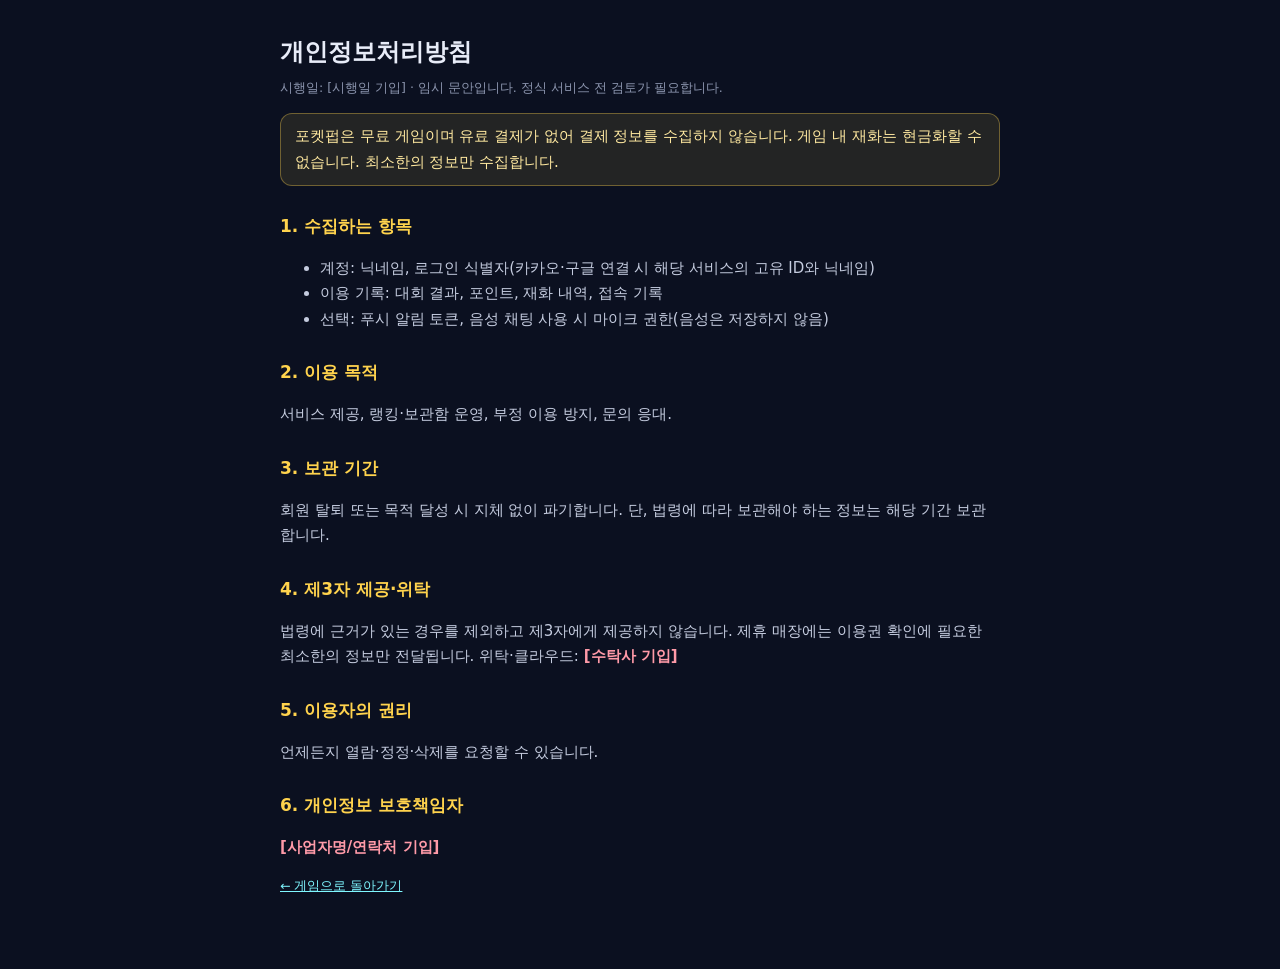
<file: privacy.html>
<!doctype html>
<html lang="ko"><head><meta charset="utf-8"><meta name="viewport" content="width=device-width,initial-scale=1">
<title>개인정보처리방침 · 포켓펍</title>
<style>body{color:#e8ecf8;background:#0b1020;margin:0;font:15px/1.7 system-ui,-apple-system,Noto Sans KR,sans-serif}main{max-width:720px;margin:0 auto;padding:24px 18px 60px}h1{margin:8px 0 4px;font-size:24px}h2{color:#ffd34d;margin:26px 0 6px;font-size:17px}p,li{color:#c5ccdf}.note{color:#ffe9a0;background:#ffd34d1a;border:1px solid #ffd34d59;border-radius:12px;padding:10px 14px}.ph{color:#ff9aa8;font-weight:700}a{color:#7ff7ff}.small{color:#8b94ad;font-size:12.5px}</style></head><body><main>
<h1>개인정보처리방침</h1><div class="small">시행일: [시행일 기입] · 임시 문안입니다. 정식 서비스 전 검토가 필요합니다.</div>

<p class="note">포켓펍은 무료 게임이며 유료 결제가 없어 결제 정보를 수집하지 않습니다. 게임 내 재화는 현금화할 수 없습니다. 최소한의 정보만 수집합니다.</p>
<h2>1. 수집하는 항목</h2><ul><li>계정: 닉네임, 로그인 식별자(카카오·구글 연결 시 해당 서비스의 고유 ID와 닉네임)</li><li>이용 기록: 대회 결과, 포인트, 재화 내역, 접속 기록</li><li>선택: 푸시 알림 토큰, 음성 채팅 사용 시 마이크 권한(음성은 저장하지 않음)</li></ul>
<h2>2. 이용 목적</h2><p>서비스 제공, 랭킹·보관함 운영, 부정 이용 방지, 문의 응대.</p>
<h2>3. 보관 기간</h2><p>회원 탈퇴 또는 목적 달성 시 지체 없이 파기합니다. 단, 법령에 따라 보관해야 하는 정보는 해당 기간 보관합니다.</p>
<h2>4. 제3자 제공·위탁</h2><p>법령에 근거가 있는 경우를 제외하고 제3자에게 제공하지 않습니다. 제휴 매장에는 이용권 확인에 필요한 최소한의 정보만 전달됩니다. 위탁·클라우드: <span class="ph">[수탁사 기입]</span></p>
<h2>5. 이용자의 권리</h2><p>언제든지 열람·정정·삭제를 요청할 수 있습니다.</p>
<h2>6. 개인정보 보호책임자</h2><p><span class="ph">[사업자명/연락처 기입]</span></p>
<p class="small"><a href="./">← 게임으로 돌아가기</a></p>
</main></body></html>
</file>
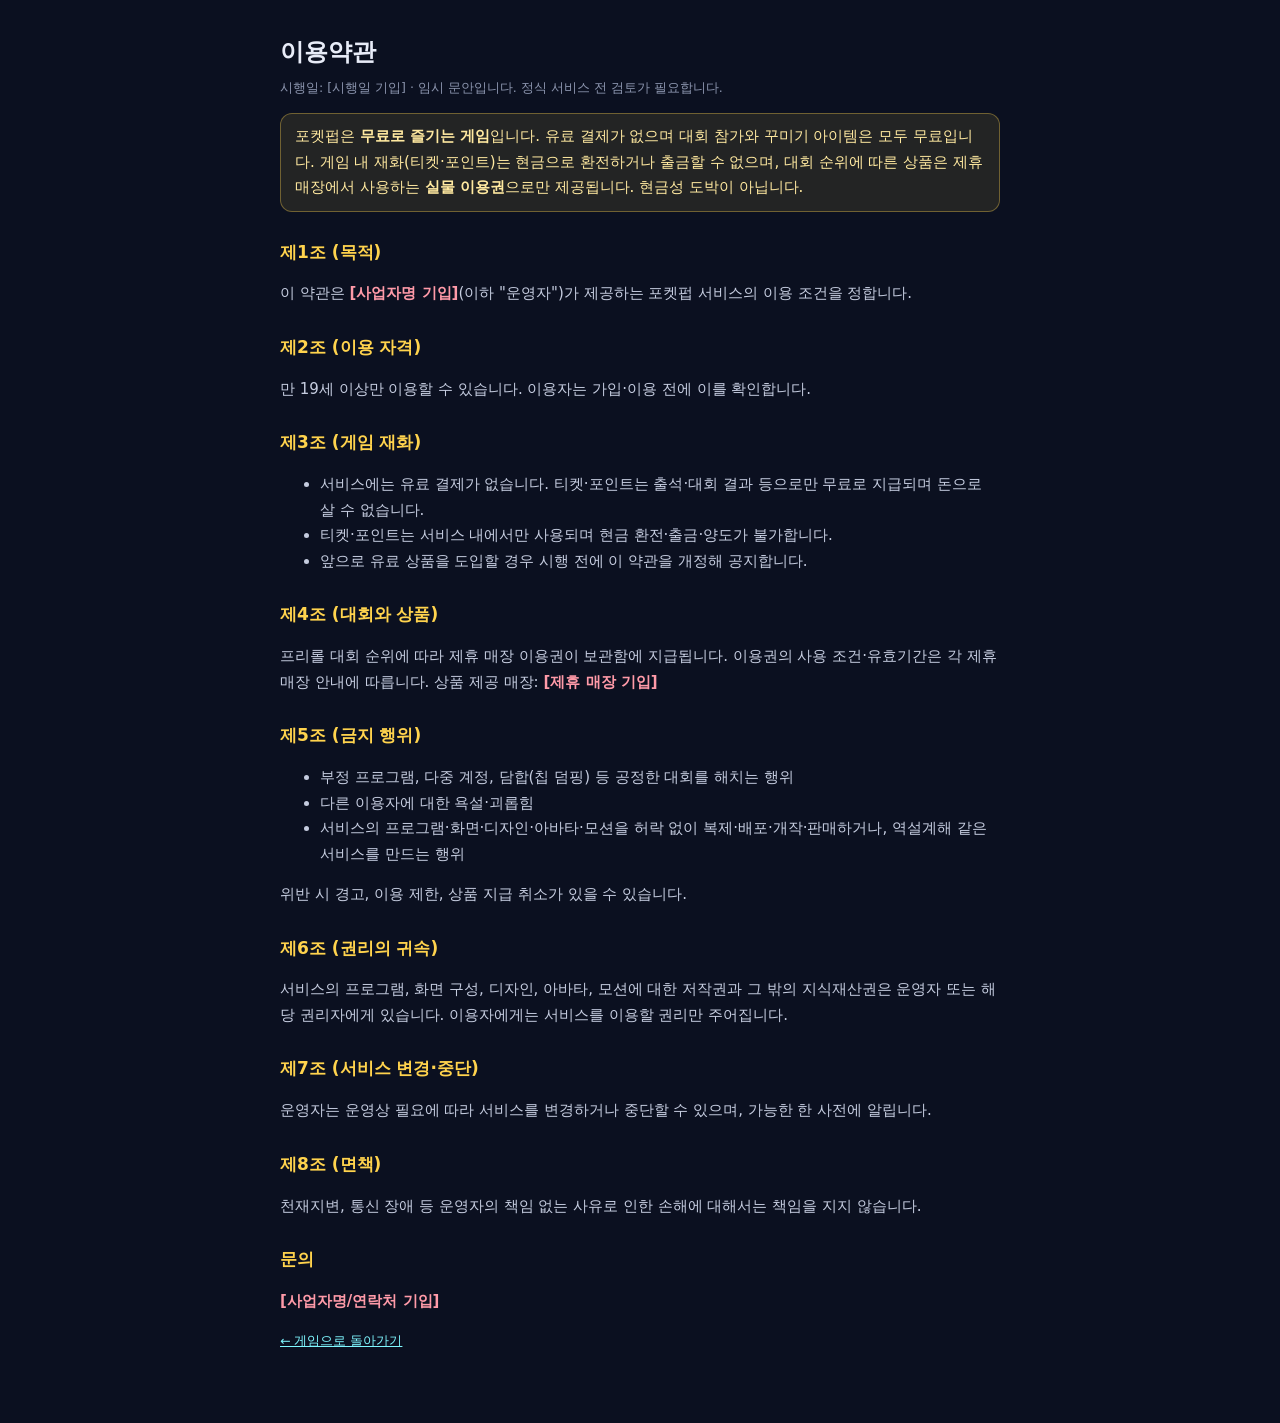
<file: terms.html>
<!doctype html>
<html lang="ko"><head><meta charset="utf-8"><meta name="viewport" content="width=device-width,initial-scale=1">
<title>이용약관 · 포켓펍</title>
<style>body{color:#e8ecf8;background:#0b1020;margin:0;font:15px/1.7 system-ui,-apple-system,Noto Sans KR,sans-serif}main{max-width:720px;margin:0 auto;padding:24px 18px 60px}h1{margin:8px 0 4px;font-size:24px}h2{color:#ffd34d;margin:26px 0 6px;font-size:17px}p,li{color:#c5ccdf}.note{color:#ffe9a0;background:#ffd34d1a;border:1px solid #ffd34d59;border-radius:12px;padding:10px 14px}.ph{color:#ff9aa8;font-weight:700}a{color:#7ff7ff}.small{color:#8b94ad;font-size:12.5px}</style></head><body><main>
<h1>이용약관</h1><div class="small">시행일: [시행일 기입] · 임시 문안입니다. 정식 서비스 전 검토가 필요합니다.</div>

<p class="note">포켓펍은 <b>무료로 즐기는 게임</b>입니다. 유료 결제가 없으며 대회 참가와 꾸미기 아이템은 모두 무료입니다. 게임 내 재화(티켓·포인트)는 현금으로 환전하거나 출금할 수 없으며, 대회 순위에 따른 상품은 제휴 매장에서 사용하는 <b>실물 이용권</b>으로만 제공됩니다. 현금성 도박이 아닙니다.</p>
<h2>제1조 (목적)</h2><p>이 약관은 <span class="ph">[사업자명 기입]</span>(이하 "운영자")가 제공하는 포켓펍 서비스의 이용 조건을 정합니다.</p>
<h2>제2조 (이용 자격)</h2><p>만 19세 이상만 이용할 수 있습니다. 이용자는 가입·이용 전에 이를 확인합니다.</p>
<h2>제3조 (게임 재화)</h2><ul><li>서비스에는 유료 결제가 없습니다. 티켓·포인트는 출석·대회 결과 등으로만 무료로 지급되며 돈으로 살 수 없습니다.</li><li>티켓·포인트는 서비스 내에서만 사용되며 현금 환전·출금·양도가 불가합니다.</li><li>앞으로 유료 상품을 도입할 경우 시행 전에 이 약관을 개정해 공지합니다.</li></ul>
<h2>제4조 (대회와 상품)</h2><p>프리롤 대회 순위에 따라 제휴 매장 이용권이 보관함에 지급됩니다. 이용권의 사용 조건·유효기간은 각 제휴 매장 안내에 따릅니다. 상품 제공 매장: <span class="ph">[제휴 매장 기입]</span></p>
<h2>제5조 (금지 행위)</h2><ul><li>부정 프로그램, 다중 계정, 담합(칩 덤핑) 등 공정한 대회를 해치는 행위</li><li>다른 이용자에 대한 욕설·괴롭힘</li><li>서비스의 프로그램·화면·디자인·아바타·모션을 허락 없이 복제·배포·개작·판매하거나, 역설계해 같은 서비스를 만드는 행위</li></ul><p>위반 시 경고, 이용 제한, 상품 지급 취소가 있을 수 있습니다.</p>
<h2>제6조 (권리의 귀속)</h2><p>서비스의 프로그램, 화면 구성, 디자인, 아바타, 모션에 대한 저작권과 그 밖의 지식재산권은 운영자 또는 해당 권리자에게 있습니다. 이용자에게는 서비스를 이용할 권리만 주어집니다.</p>
<h2>제7조 (서비스 변경·중단)</h2><p>운영자는 운영상 필요에 따라 서비스를 변경하거나 중단할 수 있으며, 가능한 한 사전에 알립니다.</p>
<h2>제8조 (면책)</h2><p>천재지변, 통신 장애 등 운영자의 책임 없는 사유로 인한 손해에 대해서는 책임을 지지 않습니다.</p>
<h2>문의</h2><p><span class="ph">[사업자명/연락처 기입]</span></p>
<p class="small"><a href="./">← 게임으로 돌아가기</a></p>
</main></body></html>
</file>
